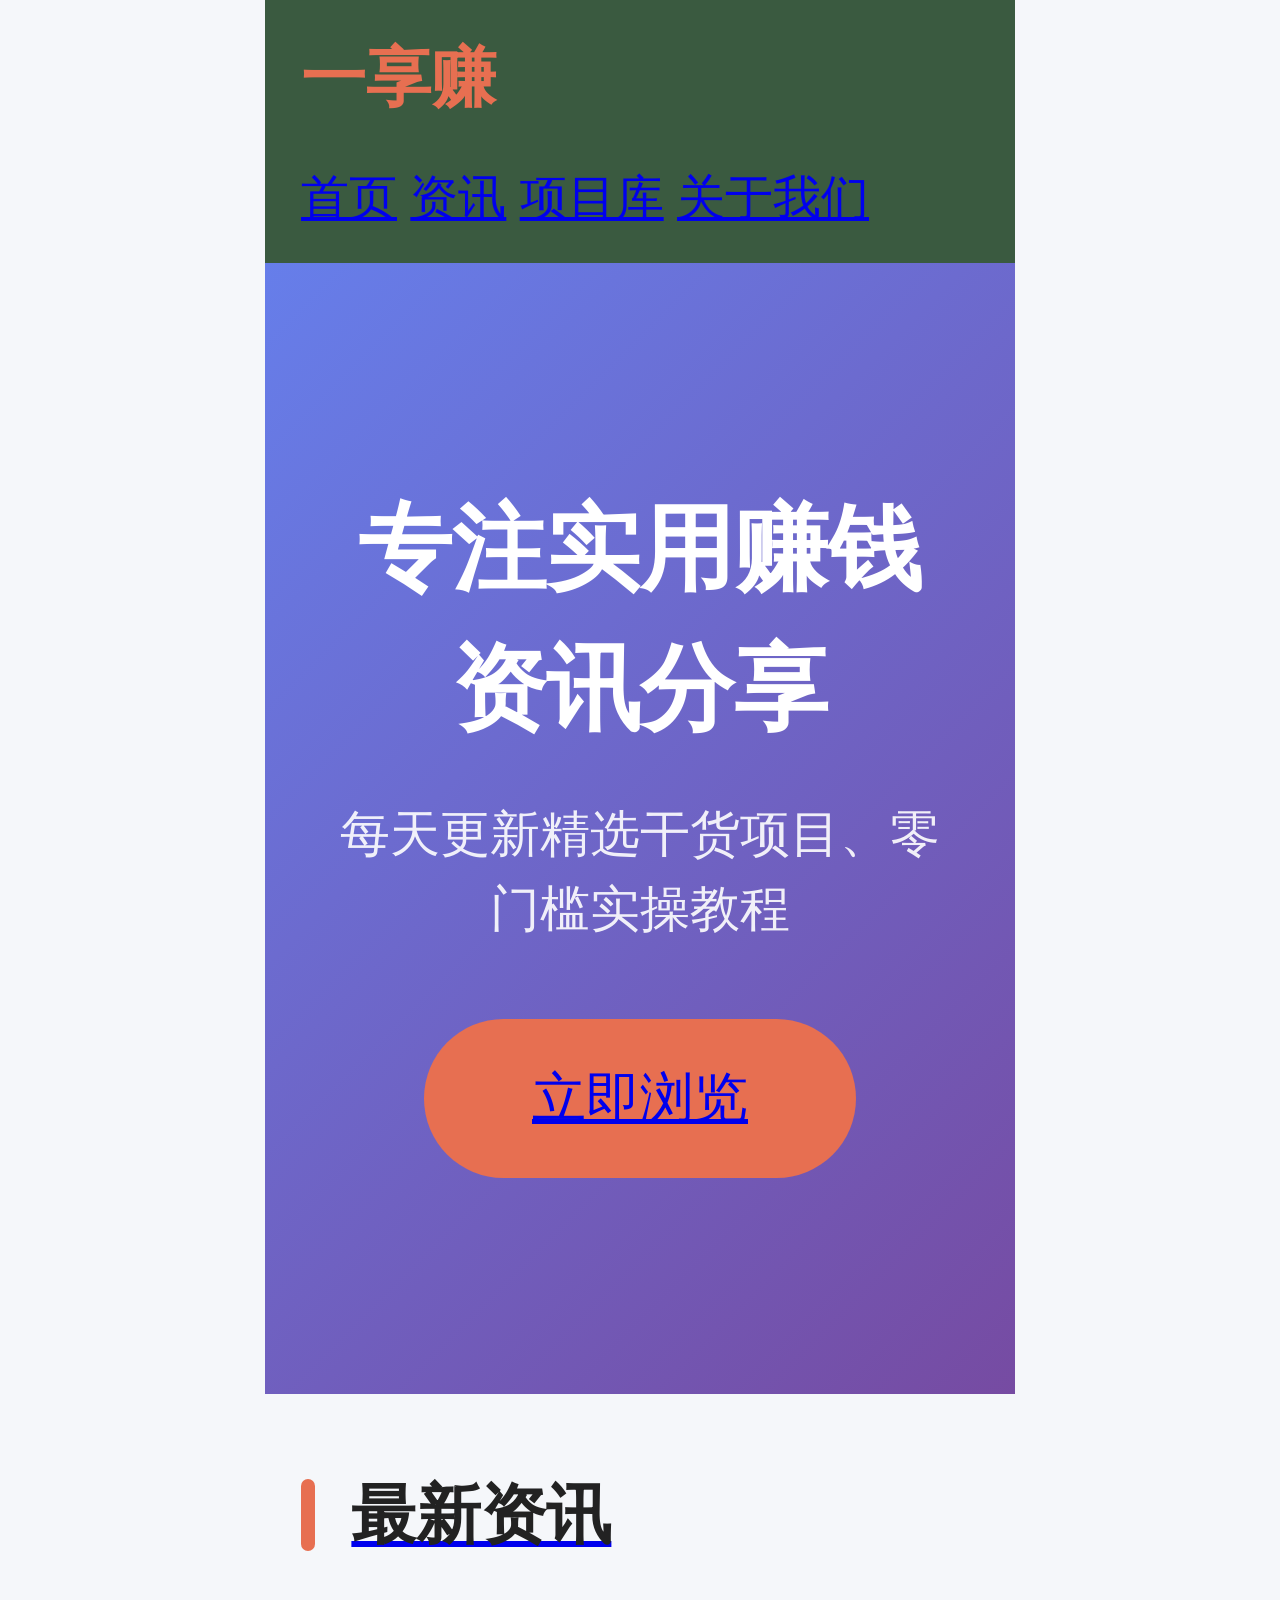
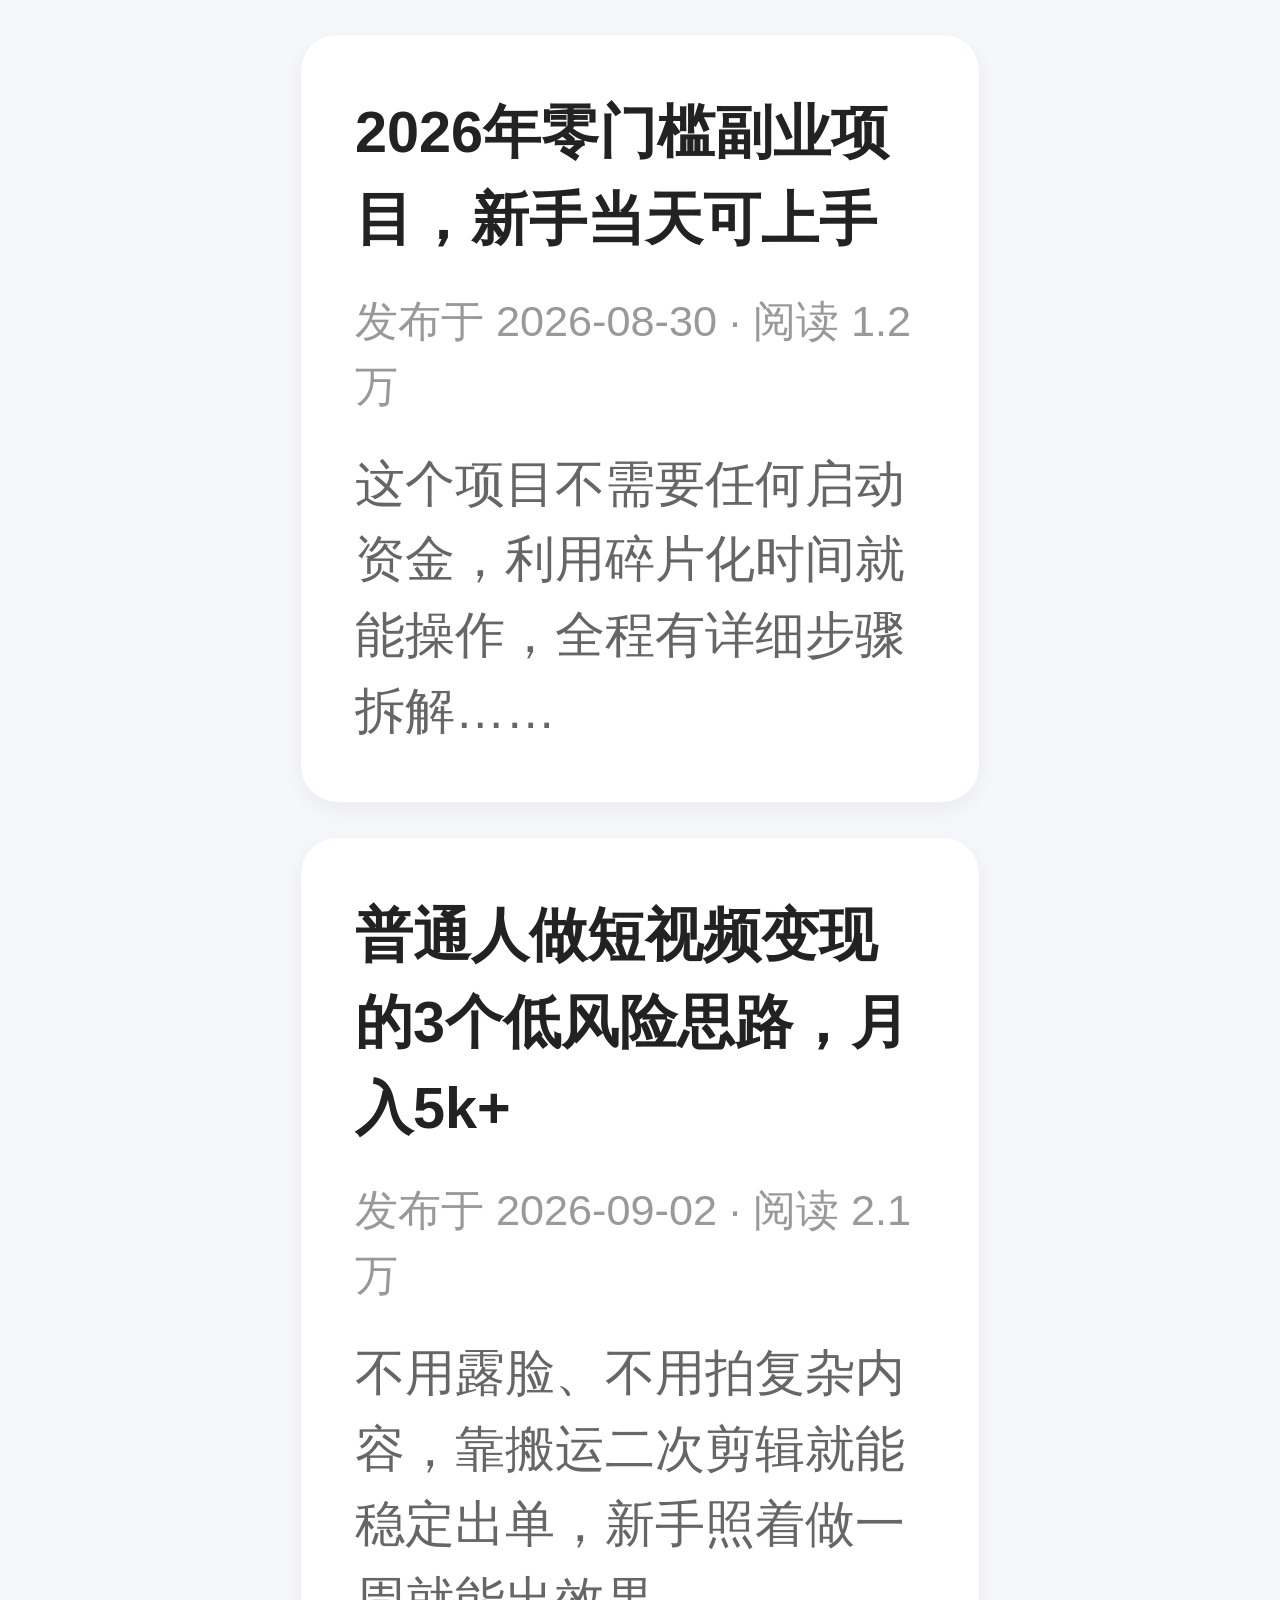
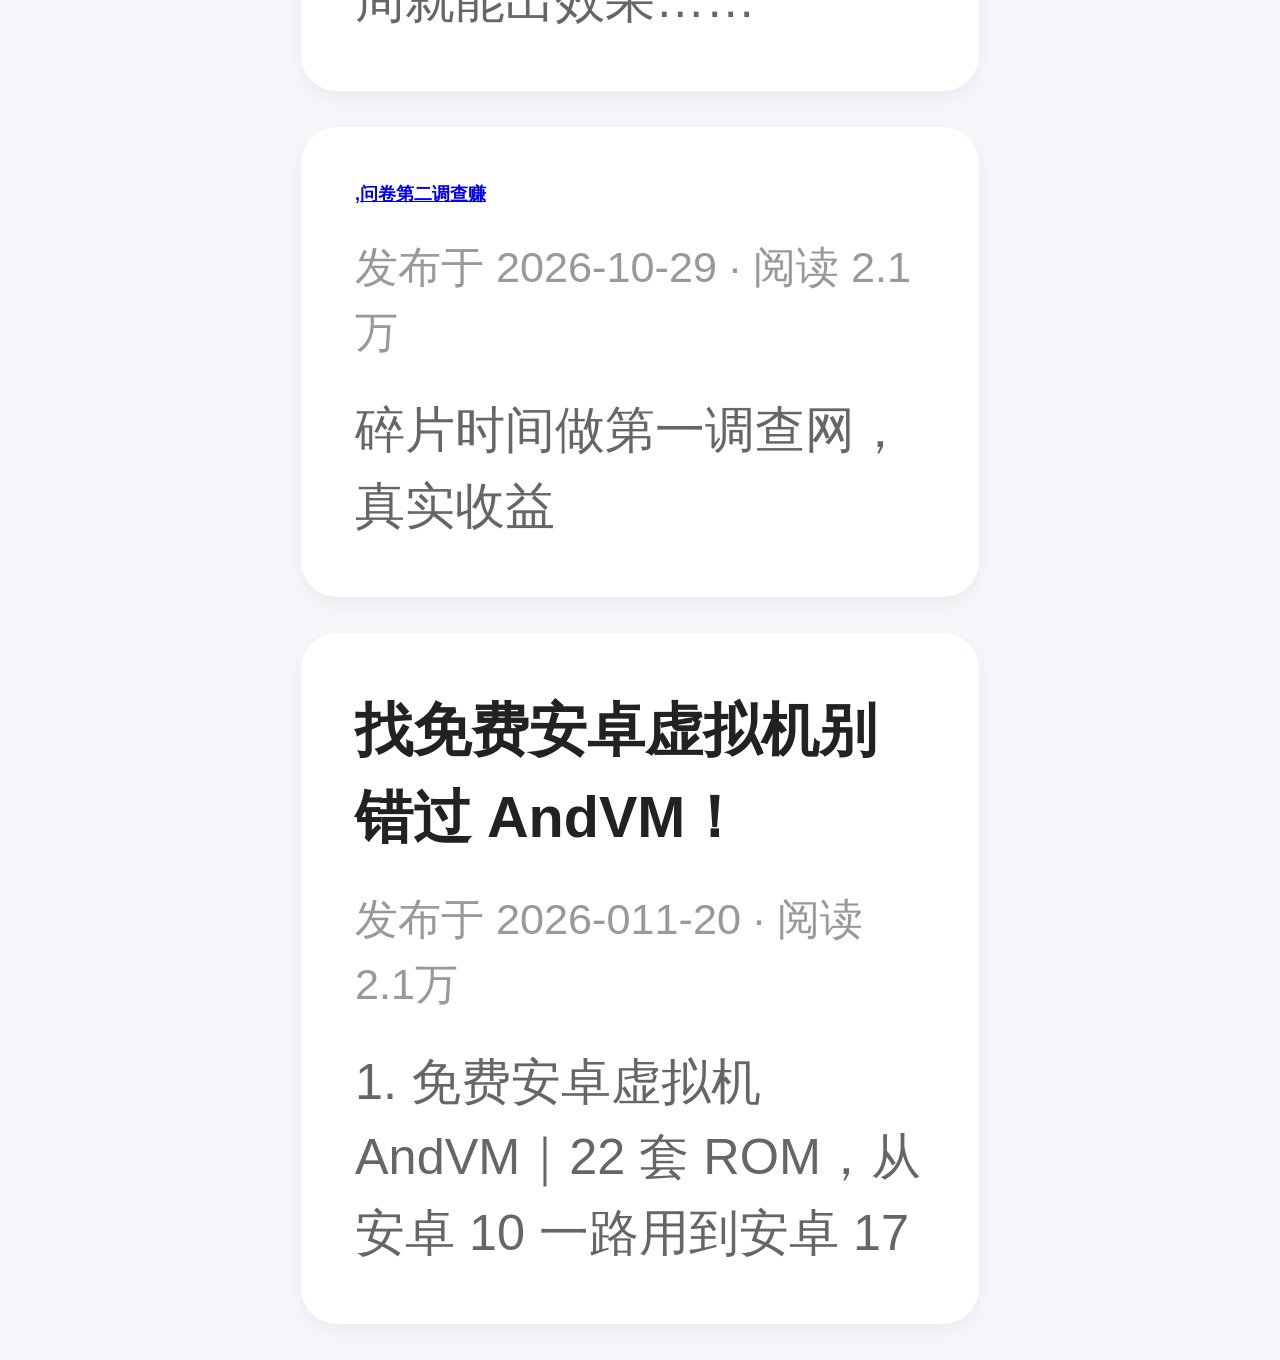
<file: index.html>
<!DOCTYPE html>
<html lang="zh-CN">
<head>
    <meta charset="UTF-8">
    <meta name="viewport" content="width=device-width, initial-scale=1.0">
    <title>一享赚 - 实用资讯资源平台</title>
    <!-- 唯一引入外部独立CSS，完全零内联样式 -->
    <link rel="stylesheet" href="style.css">
</head>
<body>
    <!-- 导航栏 -->
    <nav class="navbar">
        <div class="logo">一享赚</div>
        <div class="nav-item">
            <a href="index.html">首页</a>
            <a href="/news">资讯</a>
            <a href="/project">项目库</a>
            <a href="/about">关于我们</a>
        </div>
    </nav>

    <!-- 头部横幅区域 -->
    <div class="banner">
        <h1>专注实用赚钱资讯分享</h1>
        <p>每天更新精选干货项目、零门槛实操教程</p>
        <button class="banner-btn"><a href="01.html" >立即浏览</button>
    </div>

    <!-- 最新资讯板块 -->
    <div class="section-title">
        <div class="title-line"></div>
        <h2>最新资讯</h2>
    </div>

    <!-- 资讯卡片列表 -->
    <div class="news-card">
        <h3><a href="02.html">2026年零门槛副业项目，新手当天可上手</a></h3>
        <div class="news-meta">发布于 2026-08-30 · 阅读 1.2万</div>
        <p class="news-desc">这个项目不需要任何启动资金，利用碎片化时间就能操作，全程有详细步骤拆解……</p>
    </div>
    
    <div class="news-card">
        <h3><a href="03.html">普通人做短视频变现的3个低风险思路，月入5k+</a></h3>
        <div class="news-meta">发布于 2026-09-02 · 阅读 2.1万</div>
        <p class="news-desc">不用露脸、不用拍复杂内容，靠搬运二次剪辑就能稳定出单，新手照着做一周就能出效果……</p>
    </div>
      <div class="news-card">
        <h4><a href="04.html">,问卷第二调查赚  </a></h4>
        <div class="news-meta">发布于 2026-10-29 · 阅读 2.1万</div>
        <p class="news-desc">碎片时间做第一调查网，真实收益</p>
     </div>
    <div class="news-card">
        <h3><a href="09.html">找免费安卓虚拟机别错过 AndVM！</a></h3>
        <div class="news-meta">发布于 2026-011-20 · 阅读 2.1万</div>
        <p class="news-desc">1. 免费安卓虚拟机 AndVM｜22 套 ROM，从安卓 10 一路用到安卓 17</p>
    </div>
</body>
</html>
</file>
<file: style.css>
/* 全局基础重置 */
* {
  margin: 0;
  padding: 0;
  box-sizing: border-box;
}

html {
  font-size: calc(100vw / 375 * 10);
}

body {
  font-family: "PingFang SC", "Microsoft Yahei", sans-serif;
  background-color: #f5f7fa;
  line-height: 1.5;
  overflow-x: hidden;
}

/* 导航栏样式 */
<style>
.navbar {
  display: flex; /* 启用弹性布局 */
  justify-content: space-around; /* 让所有导航项沿主轴均匀分布，两侧也留均等间距 */
  align-items: center; /* 垂直方向居中对齐文字 */
  background-color: #4a7c39; /* 匹配图中的深绿色导航背景 */
  padding: 20px 10px;
}
.nav-item {
  font-size: 48px; /* 匹配图中大字号的浅色文字效果 */
  color: #f0f0d8;
}





.logo {
  color: #e76f51;
  font-size: 3.6rem;
  font-weight: bold;
}

.nav-menu {
  display: flex;
  gap: 3rem;
  flex-wrap: wrap;
}

.nav-menu a {
  color: #f1faee;
  font-size: 2.8rem;
  text-decoration: none;
  transition: color 0.2s;
}

.nav-menu a:hover {
  color: #e76f51;
}

/* 横幅样式 */
.banner {
  width: 100%;
  padding: 12rem 4rem;
  background: linear-gradient(135deg, #667eea 0%, #764ba2 100%);
  text-align: center;
  color: #fff;
}

.banner h1 {
  font-size: 5.2rem;
  margin-bottom: 2rem;
}

.banner p {
  font-size: 2.8rem;
  margin-bottom: 4rem;
  opacity: 0.9;
}

.banner-btn {
  padding: 2.4rem 6rem;
  font-size: 3rem;
  border: none;
  border-radius: 5rem;
  background-color: #e76f51;
  color: #fff;
  cursor: pointer;
  transition: transform 0.2s;
}

.banner-btn:hover {
  transform: scale(1.05);
}

/* 板块标题样式 */
.section-title {
  display: flex;
  align-items: center;
  gap: 2rem;
  padding: 4rem 2rem 2rem;
}

.title-line {
  width: 0.8rem;
  height: 4rem;
  background-color: #e76f51;
  border-radius: 1rem;
}

.section-title h2 {
  font-size: 3.6rem;
  color: #222;
}

/* 资讯卡片样式 */
.news-card {
  margin: 2rem;
  padding: 3rem;
  background-color: #fff;
  border-radius: 2rem;
  box-shadow: 0 0.4rem 1.2rem rgba(0,0,0,0.05);
  transition: box-shadow 0.3s;
}

.news-card:hover {
  box-shadow: 0 0.6rem 2rem rgba(0,0,0,0.1);
}

.news-card h3 a {
  font-size: 3.2rem;
  color: #222;
  text-decoration: none;
}

.news-meta {
  font-size: 2.4rem;
  color: #999;
  margin: 1.5rem 0;
}

.news-desc {
  font-size: 2.8rem;
  color: #666;
}

/* 大屏端适配规则 */
@media (min-width: 750px) {
  html {
    font-size: 18px;
  }
  body {
    max-width: 750px;
    margin: 0 auto;
  }
}/* 全局基础重置 */
* {
  margin: 0;
  padding: 0;
  box-sizing: border-box;
}

html {
  font-size: calc(100vw / 375 * 10);
}

body {
  font-family: "PingFang SC", "Microsoft Yahei", sans-serif;
  background-color: #f5f7fa;
  line-height: 1.5;
  overflow-x: hidden;
}
/* 主标题单独设置大字号 */
.main-title {
  font-size: 22px;  /* 标题字号，手机上看醒目不拥挤 */
  font-weight: bold;
  line-height: 1.5;
  margin-bottom: 20px;
}

/* 正文所有普通文字统一字号 */
.article-content p {
  font-size: 16px;  /* 正文常规字号，手机阅读不累眼 */
  line-height: 1.75; /* 行间距配合字号更透气 */
  color: #333;
}

/* 小标题字号，比正文大一级做区分 */
.article-content h2 {
  font-size: 19px;
  font-weight: 600;
  margin: 30px 0 15px;
}

/* 重点内容的小字备注 */
.article-content .tip-text {
  font-size: 14px;
  color: #666;
}


/* 导航栏样式 */
.navbar {
  width: 100%;
  padding: 1.6rem 2rem;
  background-color: #3a5a40;
  display: flex;
  align-items: center;
  justify-content: space-between;
  flex-wrap: wrap;
  gap: 2rem;
}

.logo {
  color: #e76f51;
  font-size: 3.6rem;
  font-weight: bold;
}

.nav-menu {
  display: flex;
  gap: 3rem;
  flex-wrap: wrap;
}

.nav-menu a {
  color: #f1faee;
  font-size: 2.8rem;
  text-decoration: none;
  transition: color 0.2s;
}

.nav-menu a:hover {
  color: #e76f51;
}

/* 横幅样式 */
.banner {
  width: 100%;
  padding: 12rem 4rem;
  background: linear-gradient(135deg, #667eea 0%, #764ba2 100%);
  text-align: center;
  color: #fff;
}

.banner h1 {
  font-size: 5.2rem;
  margin-bottom: 2rem;
}

.banner p {
  font-size: 2.8rem;
  margin-bottom: 4rem;
  opacity: 0.9;
}

.banner-btn {
  padding: 2.4rem 6rem;
  font-size: 3rem;
  border: none;
  border-radius: 5rem;
  background-color: #e76f51;
  color: #fff;
  cursor: pointer;
  transition: transform 0.2s;
}

.banner-btn:hover {
  transform: scale(1.05);
}
.join-btn {
  display: inline-block;
  margin: 20px 0 30px;
  padding: 10px 30px;
  background: #16a34a;
  color: #fff;
  text-decoration: none;
  border-radius: 25px;
  font-weight: 500;
  box-shadow: 0 2px 8px rgba(22,163,74,0.3);
}
.join-btn:hover {
  background: #15803d;
}
/* 板块标题样式 */
.section-title {
  display: flex;
  align-items: center;
  gap: 2rem;
  padding: 4rem 2rem 2rem;
}

.title-line {
  width: 0.8rem;
  height: 4rem;
  background-color: #e76f51;
  border-radius: 1rem;
}

.section-title h2 {
  font-size: 3.6rem;
  color: #222;
}

/* 资讯卡片样式 */
.news-card {
  margin: 2rem;
  padding: 3rem;
  background-color: #fff;
  border-radius: 2rem;
  box-shadow: 0 0.4rem 1.2rem rgba(0,0,0,0.05);
  transition: box-shadow 0.3s;
}

.news-card:hover {
  box-shadow: 0 0.6rem 2rem rgba(0,0,0,0.1);
}

.news-card h3 a {
  font-size: 3.2rem;
  color: #222;
  text-decoration: none;
}

.news-meta {
  font-size: 2.4rem;
  color: #999;
  margin: 1.5rem 0;
}

.news-desc {
  font-size: 2.8rem;
  color: #666;
}

/* 大屏端适配规则 */
@media (min-width: 750px) {
  html {
    font-size: 18px;
  }
  body {
    max-width: 750px;
    margin: 0 auto;
  }
    }
</file>
